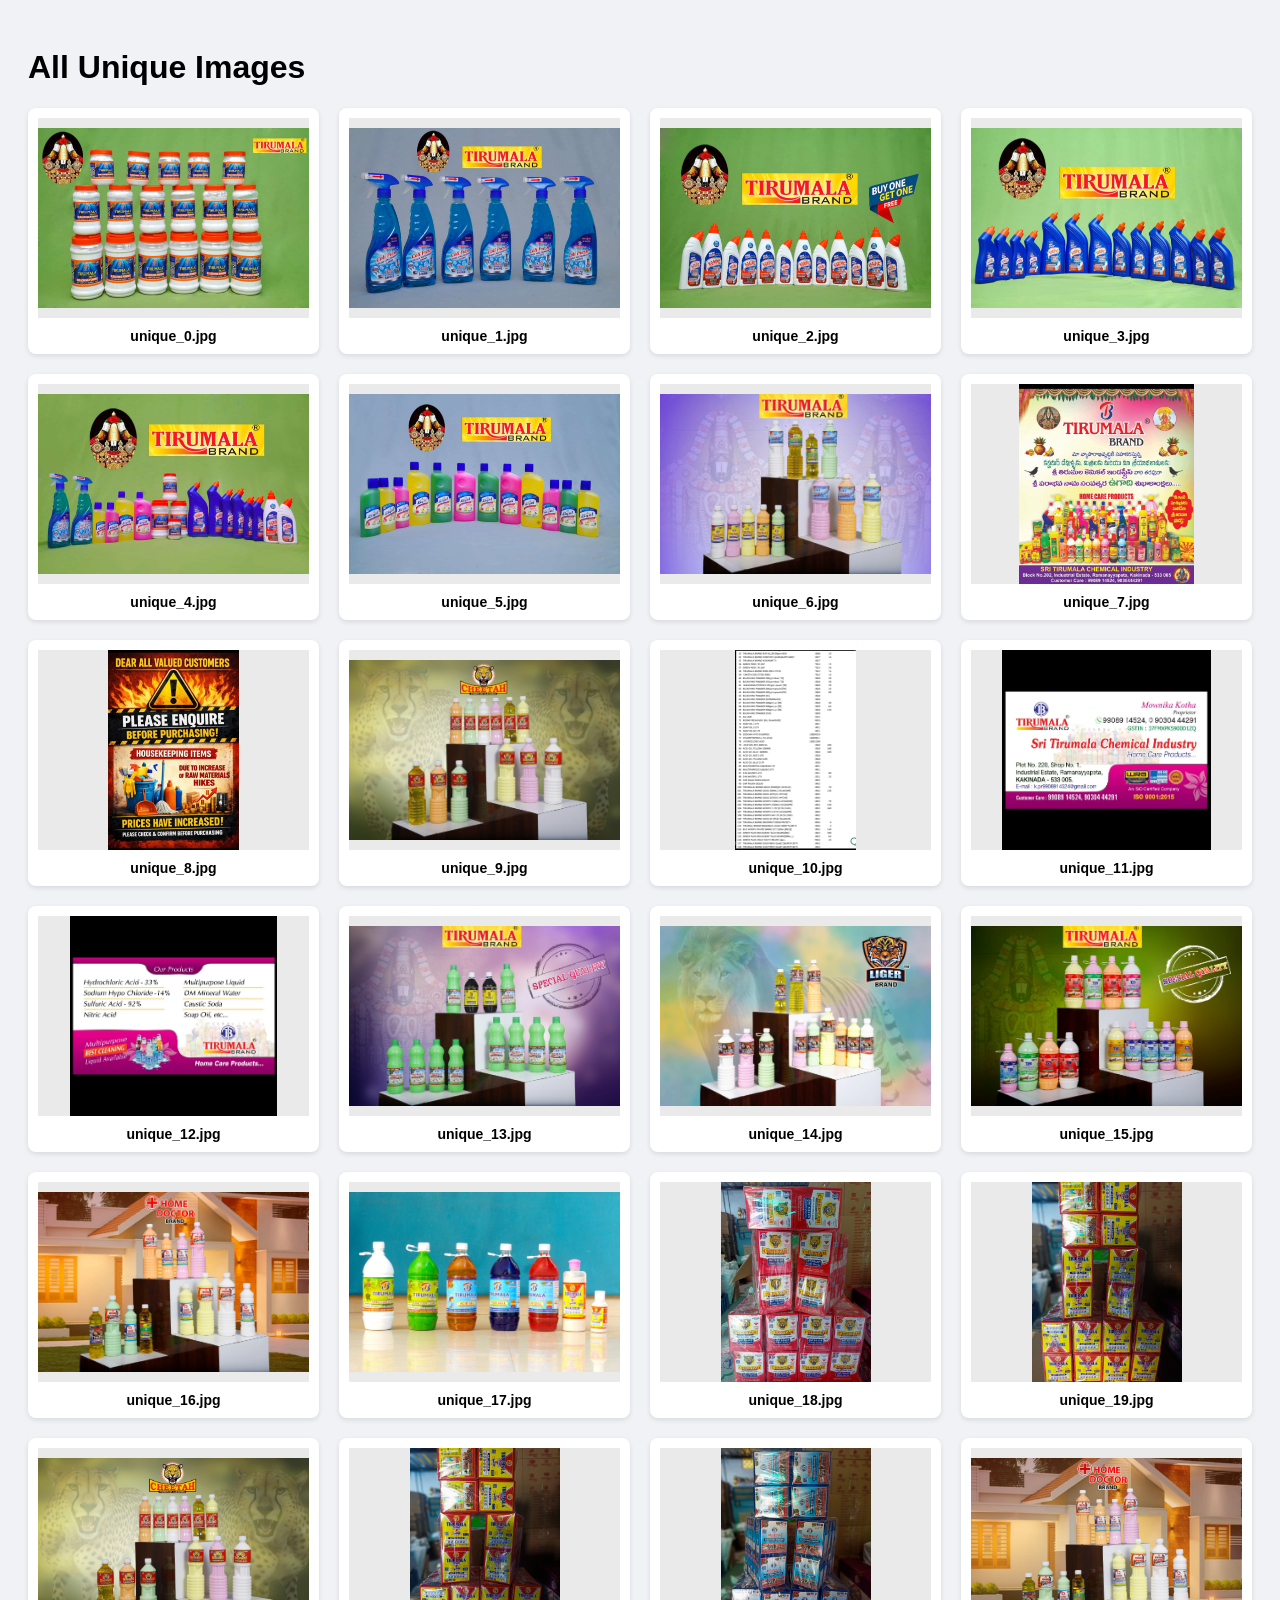
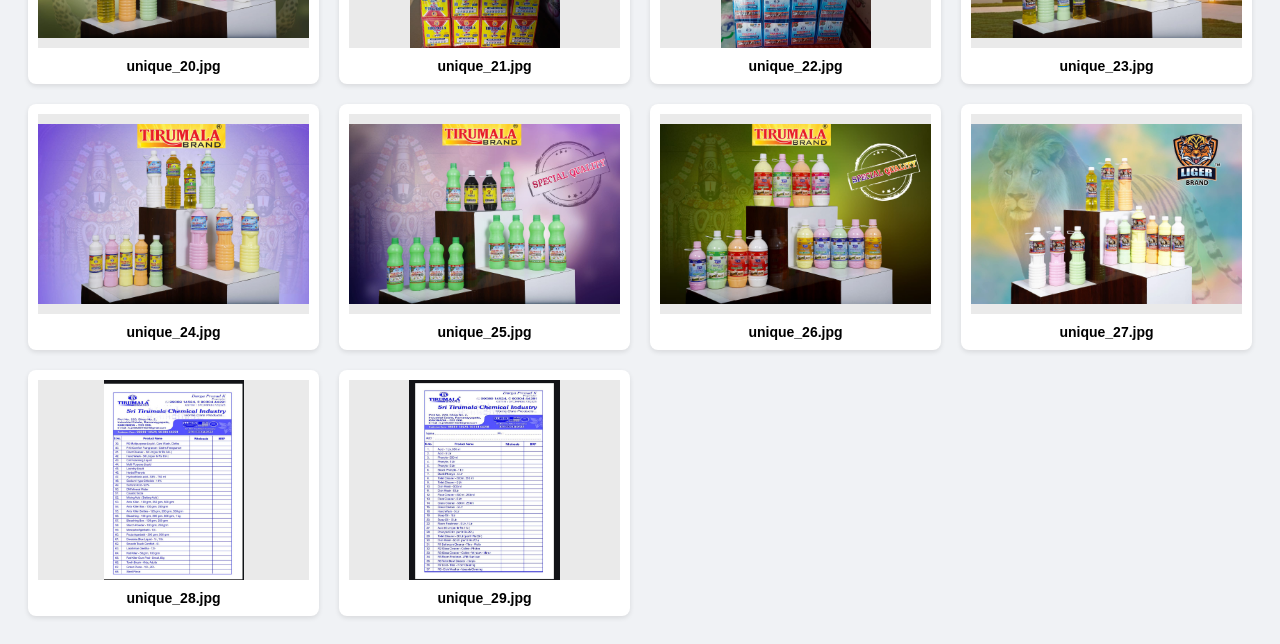
<file: all_gallery.html>
<!DOCTYPE html>
<html lang="en">
<head>
    <meta charset="UTF-8">
    <meta name="viewport" content="width=device-width, initial-scale=1.0">
    <title>All Unique Images Gallery</title>
    <style>
        body {
            font-family: Arial, sans-serif;
            background-color: #f0f2f5;
            padding: 20px;
        }
        .grid {
            display: grid;
            grid-template-columns: repeat(auto-fill, minmax(250px, 1fr));
            gap: 20px;
        }
        .card {
            background: #fff;
            border-radius: 8px;
            overflow: hidden;
            box-shadow: 0 2px 5px rgba(0,0,0,0.1);
            text-align: center;
            padding: 10px;
        }
        .img-container {
            height: 200px;
            display: flex;
            justify-content: center;
            align-items: center;
            background: #eaeaea;
        }
        .img-container img {
            max-height: 100%;
            max-width: 100%;
            object-fit: contain;
        }
        .title {
            margin-top: 10px;
            font-weight: bold;
            font-size: 14px;
        }
    </style>
</head>
<body>
    <h1>All Unique Images</h1>
    <div class="grid">

            <div class="card">
                <div class="img-container">
                    <img src="assets/unique_0.jpg" alt="unique_0.jpg">
                </div>
                <div class="title">unique_0.jpg</div>
            </div>
            <div class="card">
                <div class="img-container">
                    <img src="assets/unique_1.jpg" alt="unique_1.jpg">
                </div>
                <div class="title">unique_1.jpg</div>
            </div>
            <div class="card">
                <div class="img-container">
                    <img src="assets/unique_2.jpg" alt="unique_2.jpg">
                </div>
                <div class="title">unique_2.jpg</div>
            </div>
            <div class="card">
                <div class="img-container">
                    <img src="assets/unique_3.jpg" alt="unique_3.jpg">
                </div>
                <div class="title">unique_3.jpg</div>
            </div>
            <div class="card">
                <div class="img-container">
                    <img src="assets/unique_4.jpg" alt="unique_4.jpg">
                </div>
                <div class="title">unique_4.jpg</div>
            </div>
            <div class="card">
                <div class="img-container">
                    <img src="assets/unique_5.jpg" alt="unique_5.jpg">
                </div>
                <div class="title">unique_5.jpg</div>
            </div>
            <div class="card">
                <div class="img-container">
                    <img src="assets/unique_6.jpg" alt="unique_6.jpg">
                </div>
                <div class="title">unique_6.jpg</div>
            </div>
            <div class="card">
                <div class="img-container">
                    <img src="assets/unique_7.jpg" alt="unique_7.jpg">
                </div>
                <div class="title">unique_7.jpg</div>
            </div>
            <div class="card">
                <div class="img-container">
                    <img src="assets/unique_8.jpg" alt="unique_8.jpg">
                </div>
                <div class="title">unique_8.jpg</div>
            </div>
            <div class="card">
                <div class="img-container">
                    <img src="assets/unique_9.jpg" alt="unique_9.jpg">
                </div>
                <div class="title">unique_9.jpg</div>
            </div>
            <div class="card">
                <div class="img-container">
                    <img src="assets/unique_10.jpg" alt="unique_10.jpg">
                </div>
                <div class="title">unique_10.jpg</div>
            </div>
            <div class="card">
                <div class="img-container">
                    <img src="assets/unique_11.jpg" alt="unique_11.jpg">
                </div>
                <div class="title">unique_11.jpg</div>
            </div>
            <div class="card">
                <div class="img-container">
                    <img src="assets/unique_12.jpg" alt="unique_12.jpg">
                </div>
                <div class="title">unique_12.jpg</div>
            </div>
            <div class="card">
                <div class="img-container">
                    <img src="assets/unique_13.jpg" alt="unique_13.jpg">
                </div>
                <div class="title">unique_13.jpg</div>
            </div>
            <div class="card">
                <div class="img-container">
                    <img src="assets/unique_14.jpg" alt="unique_14.jpg">
                </div>
                <div class="title">unique_14.jpg</div>
            </div>
            <div class="card">
                <div class="img-container">
                    <img src="assets/unique_15.jpg" alt="unique_15.jpg">
                </div>
                <div class="title">unique_15.jpg</div>
            </div>
            <div class="card">
                <div class="img-container">
                    <img src="assets/unique_16.jpg" alt="unique_16.jpg">
                </div>
                <div class="title">unique_16.jpg</div>
            </div>
            <div class="card">
                <div class="img-container">
                    <img src="assets/unique_17.jpg" alt="unique_17.jpg">
                </div>
                <div class="title">unique_17.jpg</div>
            </div>
            <div class="card">
                <div class="img-container">
                    <img src="assets/unique_18.jpg" alt="unique_18.jpg">
                </div>
                <div class="title">unique_18.jpg</div>
            </div>
            <div class="card">
                <div class="img-container">
                    <img src="assets/unique_19.jpg" alt="unique_19.jpg">
                </div>
                <div class="title">unique_19.jpg</div>
            </div>
            <div class="card">
                <div class="img-container">
                    <img src="assets/unique_20.jpg" alt="unique_20.jpg">
                </div>
                <div class="title">unique_20.jpg</div>
            </div>
            <div class="card">
                <div class="img-container">
                    <img src="assets/unique_21.jpg" alt="unique_21.jpg">
                </div>
                <div class="title">unique_21.jpg</div>
            </div>
            <div class="card">
                <div class="img-container">
                    <img src="assets/unique_22.jpg" alt="unique_22.jpg">
                </div>
                <div class="title">unique_22.jpg</div>
            </div>
            <div class="card">
                <div class="img-container">
                    <img src="assets/unique_23.jpg" alt="unique_23.jpg">
                </div>
                <div class="title">unique_23.jpg</div>
            </div>
            <div class="card">
                <div class="img-container">
                    <img src="assets/unique_24.jpg" alt="unique_24.jpg">
                </div>
                <div class="title">unique_24.jpg</div>
            </div>
            <div class="card">
                <div class="img-container">
                    <img src="assets/unique_25.jpg" alt="unique_25.jpg">
                </div>
                <div class="title">unique_25.jpg</div>
            </div>
            <div class="card">
                <div class="img-container">
                    <img src="assets/unique_26.jpg" alt="unique_26.jpg">
                </div>
                <div class="title">unique_26.jpg</div>
            </div>
            <div class="card">
                <div class="img-container">
                    <img src="assets/unique_27.jpg" alt="unique_27.jpg">
                </div>
                <div class="title">unique_27.jpg</div>
            </div>
            <div class="card">
                <div class="img-container">
                    <img src="assets/unique_28.jpg" alt="unique_28.jpg">
                </div>
                <div class="title">unique_28.jpg</div>
            </div>
            <div class="card">
                <div class="img-container">
                    <img src="assets/unique_29.jpg" alt="unique_29.jpg">
                </div>
                <div class="title">unique_29.jpg</div>
            </div>
    </div>
</body>
</html>
</file>
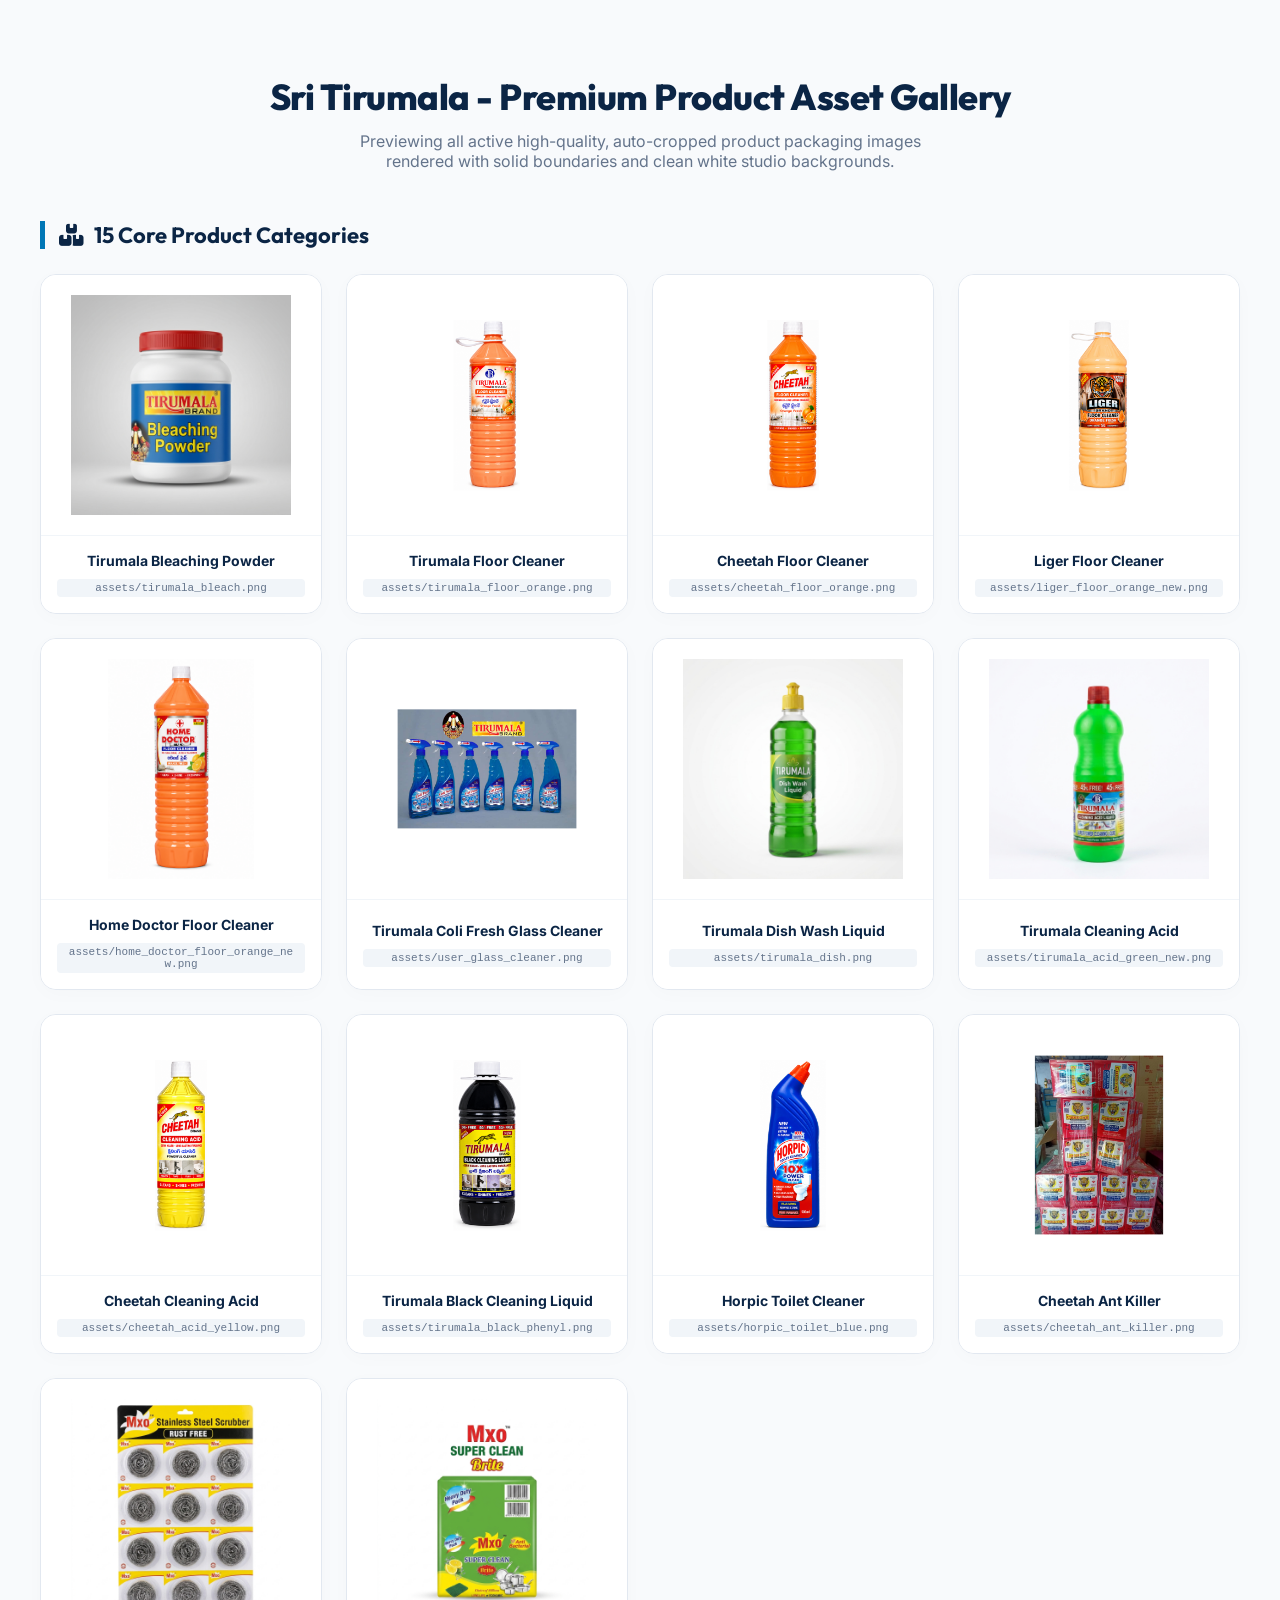
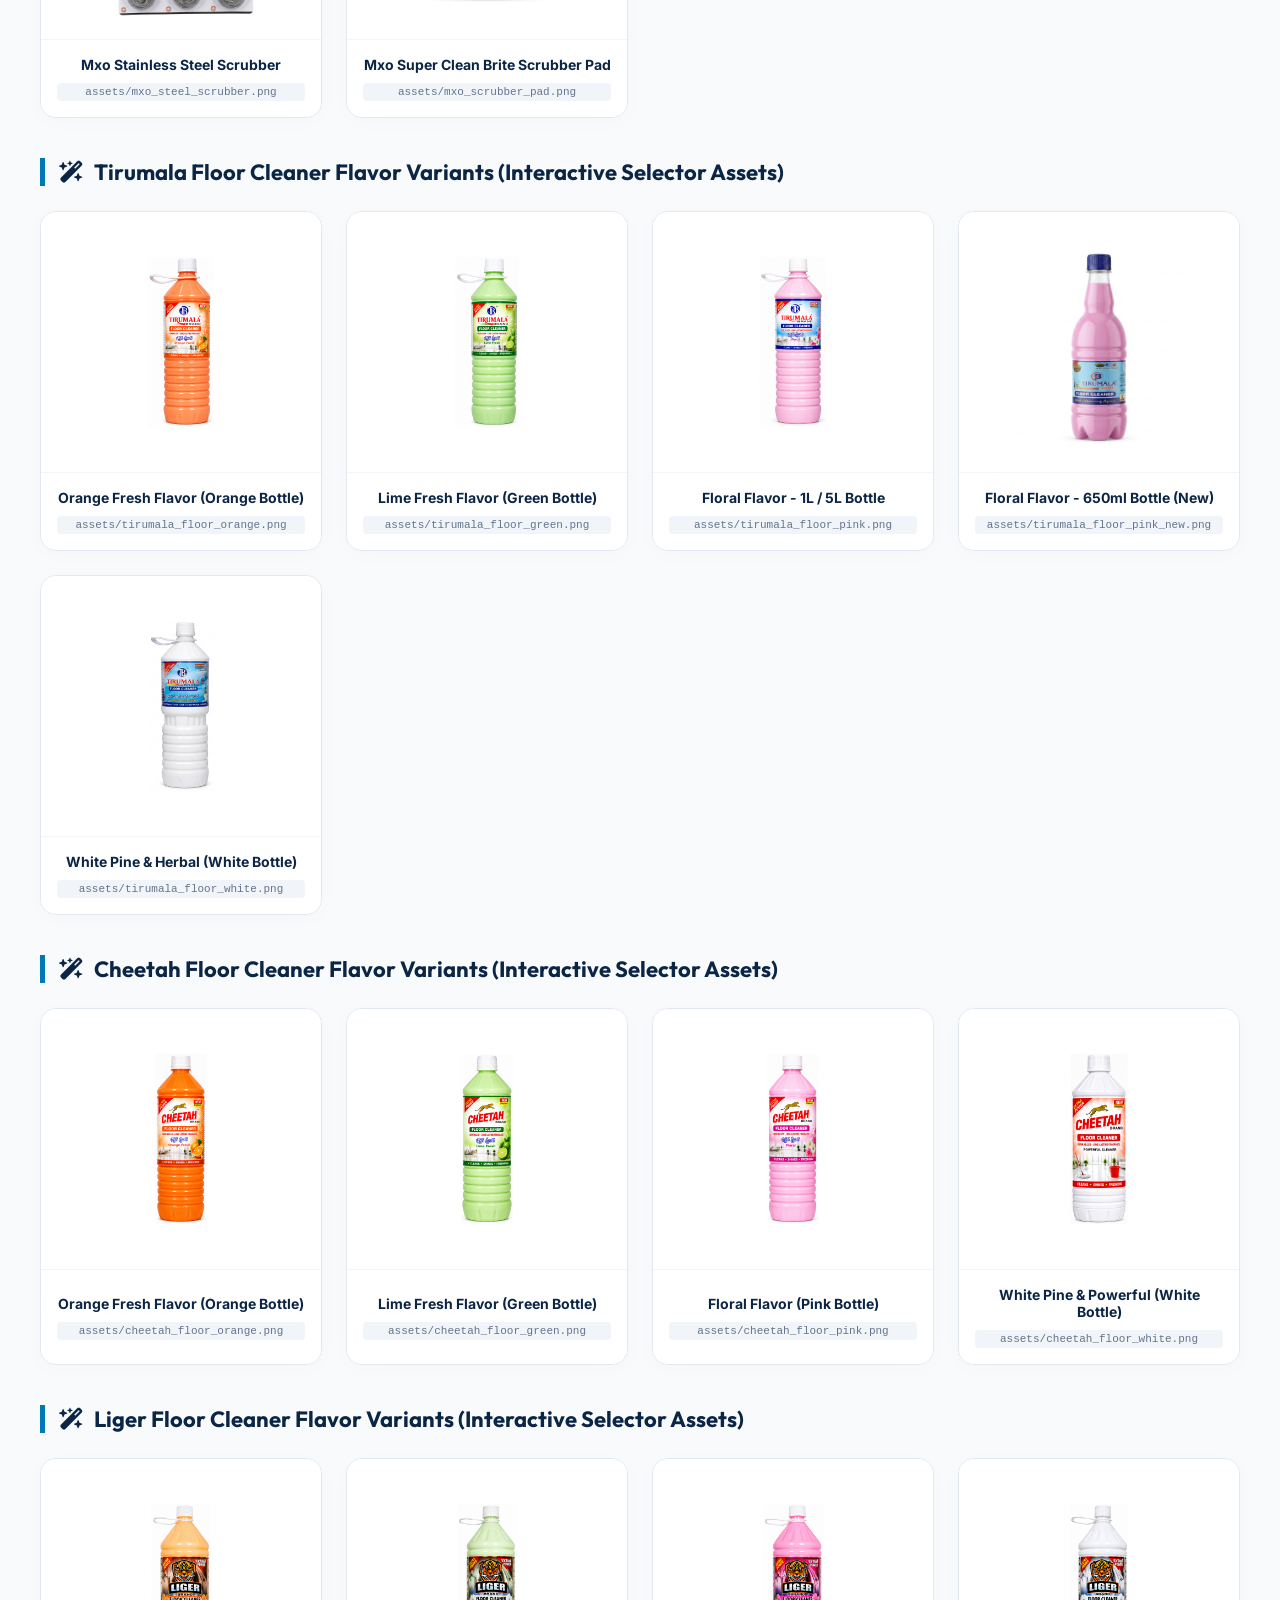
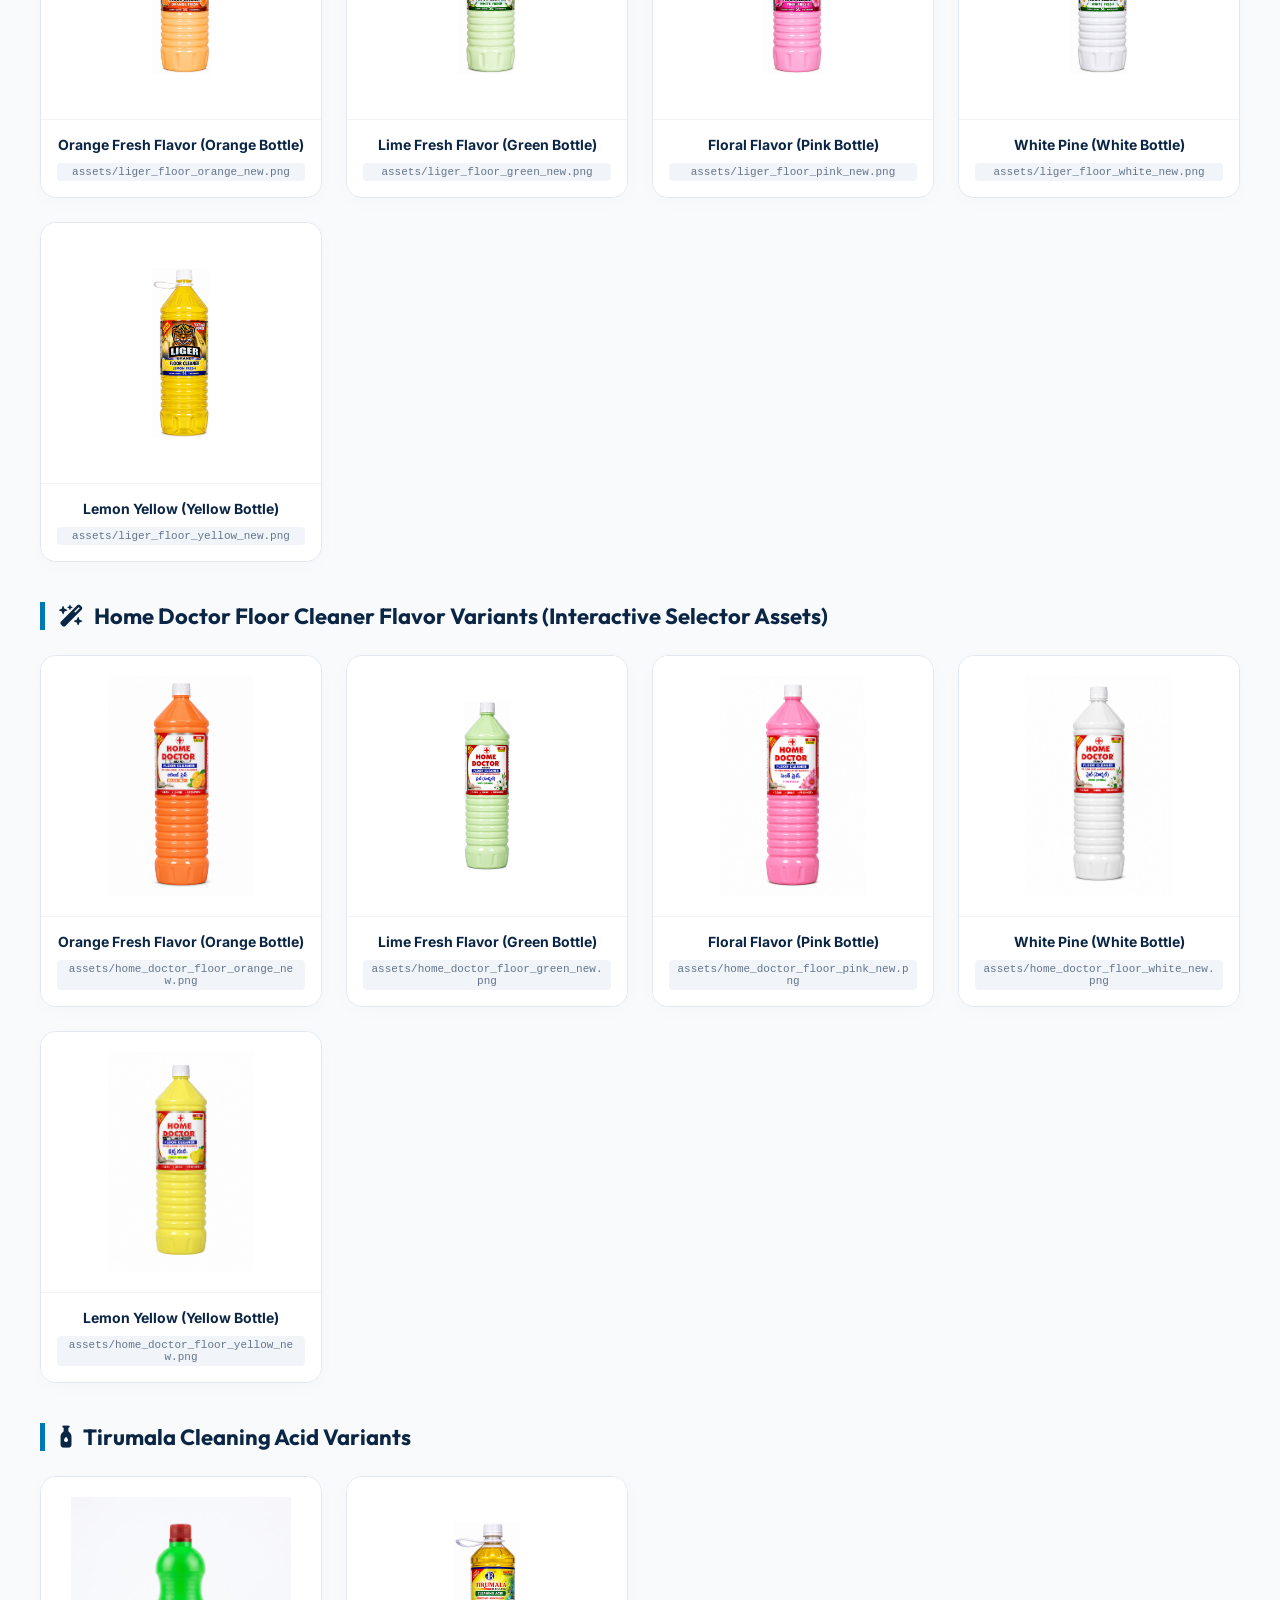
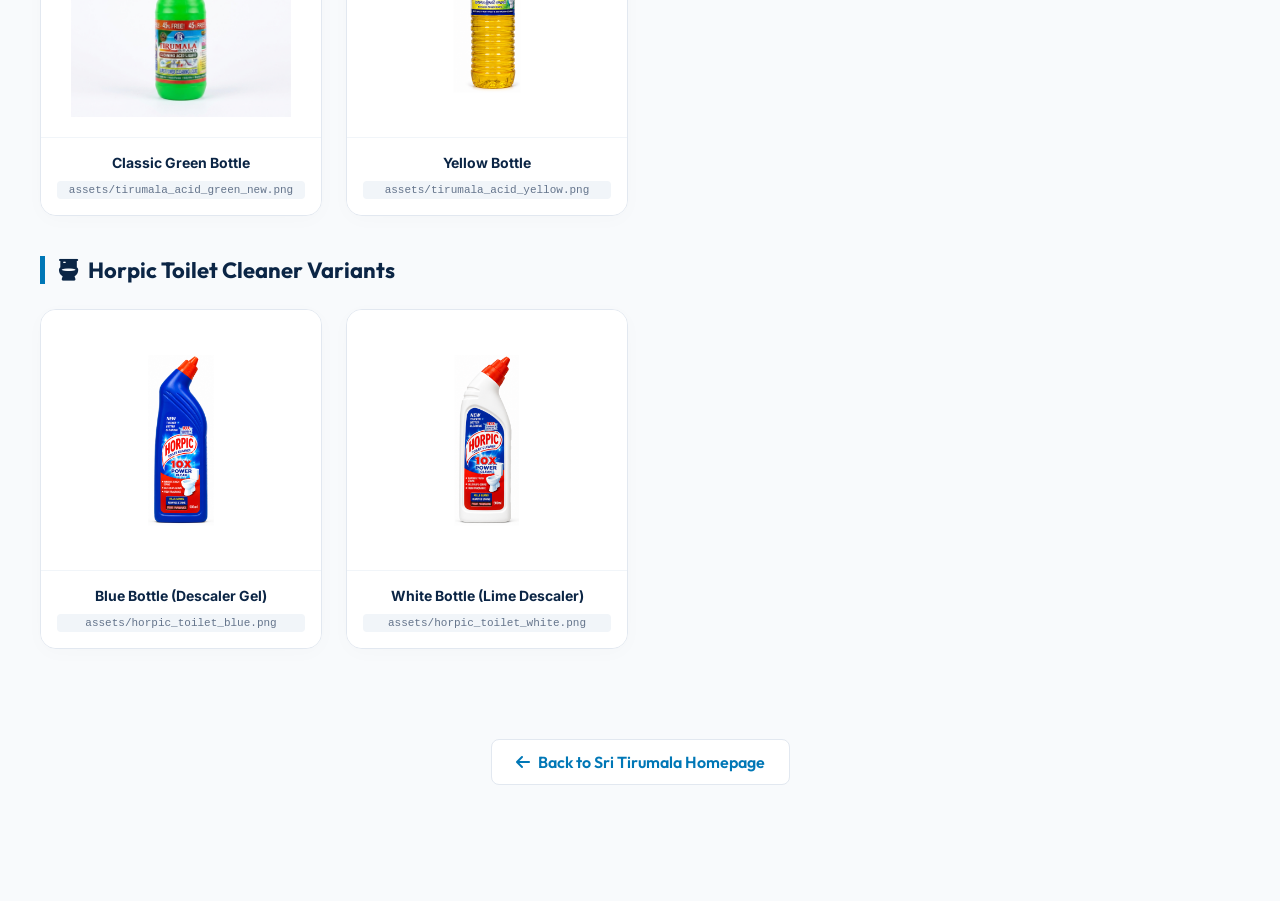
<file: gallery.html>
<!DOCTYPE html>
<html lang="en">
<head>
    <meta charset="UTF-8">
    <meta name="viewport" content="width=device-width, initial-scale=1.0">
    <title>Sri Tirumala - Branded E-commerce Product Gallery</title>
    <link href="https://fonts.googleapis.com/css2?family=Outfit:wght@400;600;700;800&family=Inter:wght@400;500;600&display=swap" rel="stylesheet">
    <link rel="stylesheet" href="https://cdnjs.cloudflare.com/ajax/libs/font-awesome/6.4.0/css/all.min.css">
    <style>
        :root {
            --primary-dark: #071624;
            --primary-navy: #0b2545;
            --accent-blue: #0077b6;
            --accent-teal: #00b4d8;
            --bg-light-gray: #f8fafc;
            --text-dark: #0f172a;
            --text-muted: #64748b;
            --transition-smooth: all 0.3s cubic-bezier(0.4, 0, 0.2, 1);
        }
        
        body {
            font-family: 'Inter', sans-serif;
            background-color: var(--bg-light-gray);
            color: var(--text-dark);
            padding: 50px 20px;
            margin: 0;
        }
        
        .header {
            max-width: 1200px;
            margin: 0 auto 50px auto;
            text-align: center;
        }
        
        .header h1 {
            font-family: 'Outfit', sans-serif;
            color: var(--primary-navy);
            font-size: 36px;
            font-weight: 800;
            margin-bottom: 12px;
            letter-spacing: -0.5px;
        }
        
        .header p {
            color: var(--text-muted);
            font-size: 16px;
            max-width: 600px;
            margin: 0 auto;
        }
        
        .section-container {
            max-width: 1200px;
            margin: 40px auto;
        }
        
        .section-title {
            font-family: 'Outfit', sans-serif;
            font-size: 22px;
            font-weight: 700;
            color: var(--primary-navy);
            border-left: 5px solid var(--accent-blue);
            padding-left: 14px;
            margin-bottom: 25px;
            display: flex;
            align-items: center;
            gap: 10px;
        }
        
        .final-grid {
            display: grid;
            grid-template-columns: repeat(auto-fill, minmax(260px, 1fr));
            gap: 24px;
        }
        
        .final-card {
            background-color: #ffffff;
            border-radius: 16px;
            overflow: hidden;
            border: 1px solid #e2e8f0;
            box-shadow: 0 4px 20px rgba(15, 23, 42, 0.02);
            text-align: center;
            transition: var(--transition-smooth);
            display: flex;
            flex-direction: column;
        }
        
        .final-card:hover {
            transform: translateY(-5px);
            box-shadow: 0 12px 30px rgba(0, 119, 182, 0.08);
            border-color: rgba(0, 119, 182, 0.15);
        }
        
        .final-img-container {
            height: 220px;
            display: flex;
            justify-content: center;
            align-items: center;
            background-color: #ffffff;
            padding: 20px;
            position: relative;
        }
        
        .final-img-container img {
            max-height: 100%;
            max-width: 100%;
            object-fit: contain;
            transition: var(--transition-smooth);
        }
        
        .final-card:hover .final-img-container img {
            transform: scale(1.04);
        }
        
        .final-title {
            padding: 16px;
            font-size: 14px;
            font-weight: 700;
            background-color: #ffffff;
            border-top: 1px solid #f1f5f9;
            color: var(--primary-navy);
            flex-grow: 1;
            display: flex;
            flex-direction: column;
            justify-content: center;
            gap: 4px;
        }
        
        .final-title code {
            font-size: 11px;
            font-weight: 500;
            color: var(--text-muted);
            background-color: #f1f5f9;
            padding: 3px 8px;
            border-radius: 4px;
            word-break: break-all;
            margin-top: 6px;
            display: inline-block;
        }
        
        .back-link {
            display: inline-flex;
            align-items: center;
            gap: 8px;
            margin-top: 40px;
            color: var(--accent-blue);
            font-weight: 600;
            text-decoration: none;
            font-family: 'Outfit', sans-serif;
            transition: var(--transition-smooth);
            background-color: #ffffff;
            padding: 12px 24px;
            border-radius: 8px;
            border: 1.5px solid #e2e8f0;
        }
        
        .back-link:hover {
            color: #ffffff;
            background-color: var(--accent-blue);
            border-color: var(--accent-blue);
            transform: translateY(-2px);
            box-shadow: 0 4px 12px rgba(0, 119, 182, 0.15);
        }
    </style>
</head>
<body>
    <div class="header">
        <h1>Sri Tirumala - Premium Product Asset Gallery</h1>
        <p>Previewing all active high-quality, auto-cropped product packaging images rendered with solid boundaries and clean white studio backgrounds.</p>
    </div>

    <!-- 1. Core 15 Categories -->
    <div class="section-container">
        <div class="section-title"><i class="fa-solid fa-boxes-stacked"></i> 15 Core Product Categories</div>
        <div class="final-grid">
            <div class="final-card">
                <div class="final-img-container">
                    <img src="assets/tirumala_bleach.png" alt="Tirumala Bleaching Powder">
                </div>
                <div class="final-title">Tirumala Bleaching Powder<code>assets/tirumala_bleach.png</code></div>
            </div>
            <div class="final-card">
                <div class="final-img-container">
                    <img src="assets/tirumala_floor_orange.png" alt="Tirumala Floor Cleaner">
                </div>
                <div class="final-title">Tirumala Floor Cleaner<code>assets/tirumala_floor_orange.png</code></div>
            </div>
            <div class="final-card">
                <div class="final-img-container">
                    <img src="assets/cheetah_floor_orange.png" alt="Cheetah Floor Cleaner">
                </div>
                <div class="final-title">Cheetah Floor Cleaner<code>assets/cheetah_floor_orange.png</code></div>
            </div>
            <div class="final-card">
                <div class="final-img-container">
                    <img src="assets/liger_floor_orange_new.png" alt="Liger Floor Cleaner">
                </div>
                <div class="final-title">Liger Floor Cleaner<code>assets/liger_floor_orange_new.png</code></div>
            </div>
            <div class="final-card">
                <div class="final-img-container">
                    <img src="assets/home_doctor_floor_orange_new.png" alt="Home Doctor Floor Cleaner">
                </div>
                <div class="final-title">Home Doctor Floor Cleaner<code>assets/home_doctor_floor_orange_new.png</code></div>
            </div>
            <div class="final-card">
                <div class="final-img-container">
                    <img src="assets/user_glass_cleaner.png" alt="Tirumala Coli Fresh Glass Cleaner">
                </div>
                <div class="final-title">Tirumala Coli Fresh Glass Cleaner<code>assets/user_glass_cleaner.png</code></div>
            </div>
            <div class="final-card">
                <div class="final-img-container">
                    <img src="assets/tirumala_dish.png" alt="Tirumala Dish Wash Liquid">
                </div>
                <div class="final-title">Tirumala Dish Wash Liquid<code>assets/tirumala_dish.png</code></div>
            </div>
            <div class="final-card">
                <div class="final-img-container">
                    <img src="assets/tirumala_acid_green_new.png" alt="Tirumala Cleaning Acid">
                </div>
                <div class="final-title">Tirumala Cleaning Acid<code>assets/tirumala_acid_green_new.png</code></div>
            </div>
            <div class="final-card">
                <div class="final-img-container">
                    <img src="assets/cheetah_acid_yellow.png" alt="Cheetah Cleaning Acid">
                </div>
                <div class="final-title">Cheetah Cleaning Acid<code>assets/cheetah_acid_yellow.png</code></div>
            </div>
            <div class="final-card">
                <div class="final-img-container">
                    <img src="assets/tirumala_black_phenyl.png" alt="Tirumala Black Cleaning Liquid">
                </div>
                <div class="final-title">Tirumala Black Cleaning Liquid<code>assets/tirumala_black_phenyl.png</code></div>
            </div>
            <div class="final-card">
                <div class="final-img-container">
                    <img src="assets/horpic_toilet_blue.png" alt="Horpic Toilet Cleaner">
                </div>
                <div class="final-title">Horpic Toilet Cleaner<code>assets/horpic_toilet_blue.png</code></div>
            </div>
            <div class="final-card">
                <div class="final-img-container">
                    <img src="assets/cheetah_ant_killer.png" alt="Cheetah Ant Killer">
                </div>
                <div class="final-title">Cheetah Ant Killer<code>assets/cheetah_ant_killer.png</code></div>
            </div>
            <div class="final-card">
                <div class="final-img-container">
                    <img src="assets/mxo_steel_scrubber.png" alt="Mxo Stainless Steel Scrubber">
                </div>
                <div class="final-title">Mxo Stainless Steel Scrubber<code>assets/mxo_steel_scrubber.png</code></div>
            </div>
            <div class="final-card">
                <div class="final-img-container">
                    <img src="assets/mxo_scrubber_pad.png" alt="Mxo Super Clean Brite Scrubber Pad">
                </div>
                <div class="final-title">Mxo Super Clean Brite Scrubber Pad<code>assets/mxo_scrubber_pad.png</code></div>
            </div>
        </div>
    </div>

    <!-- 2. Tirumala Floor Cleaner Variants -->
    <div class="section-container">
        <div class="section-title"><i class="fa-solid fa-wand-magic-sparkles"></i> Tirumala Floor Cleaner Flavor Variants (Interactive Selector Assets)</div>
        <div class="final-grid">
            <div class="final-card">
                <div class="final-img-container">
                    <img src="assets/tirumala_floor_orange.png" alt="Orange Fresh">
                </div>
                <div class="final-title">Orange Fresh Flavor (Orange Bottle)<code>assets/tirumala_floor_orange.png</code></div>
            </div>
            <div class="final-card">
                <div class="final-img-container">
                    <img src="assets/tirumala_floor_green.png" alt="Lime Fresh">
                </div>
                <div class="final-title">Lime Fresh Flavor (Green Bottle)<code>assets/tirumala_floor_green.png</code></div>
            </div>
            <div class="final-card">
                <div class="final-img-container">
                    <img src="assets/tirumala_floor_pink.png" alt="Floral 1L/5L">
                </div>
                <div class="final-title">Floral Flavor - 1L / 5L Bottle<code>assets/tirumala_floor_pink.png</code></div>
            </div>
            <div class="final-card">
                <div class="final-img-container">
                    <img src="assets/tirumala_floor_pink_new.png" alt="Floral 650ml">
                </div>
                <div class="final-title">Floral Flavor - 650ml Bottle (New)<code>assets/tirumala_floor_pink_new.png</code></div>
            </div>
            <div class="final-card">
                <div class="final-img-container">
                    <img src="assets/tirumala_floor_white.png" alt="White (Herbal)">
                </div>
                <div class="final-title">White Pine & Herbal (White Bottle)<code>assets/tirumala_floor_white.png</code></div>
            </div>
        </div>
    </div>

    <!-- 3. Cheetah Floor Cleaner Variants -->
    <div class="section-container">
        <div class="section-title"><i class="fa-solid fa-wand-magic-sparkles"></i> Cheetah Floor Cleaner Flavor Variants (Interactive Selector Assets)</div>
        <div class="final-grid">
            <div class="final-card">
                <div class="final-img-container">
                    <img src="assets/cheetah_floor_orange.png" alt="Orange Fresh">
                </div>
                <div class="final-title">Orange Fresh Flavor (Orange Bottle)<code>assets/cheetah_floor_orange.png</code></div>
            </div>
            <div class="final-card">
                <div class="final-img-container">
                    <img src="assets/cheetah_floor_green.png" alt="Lime Fresh">
                </div>
                <div class="final-title">Lime Fresh Flavor (Green Bottle)<code>assets/cheetah_floor_green.png</code></div>
            </div>
            <div class="final-card">
                <div class="final-img-container">
                    <img src="assets/cheetah_floor_pink.png" alt="Floral">
                </div>
                <div class="final-title">Floral Flavor (Pink Bottle)<code>assets/cheetah_floor_pink.png</code></div>
            </div>
            <div class="final-card">
                <div class="final-img-container">
                    <img src="assets/cheetah_floor_white.png" alt="White (Powerful)">
                </div>
                <div class="final-title">White Pine & Powerful (White Bottle)<code>assets/cheetah_floor_white.png</code></div>
            </div>
        </div>
    </div>

    <!-- 4. Liger Floor Cleaner Variants -->
    <div class="section-container">
        <div class="section-title"><i class="fa-solid fa-wand-magic-sparkles"></i> Liger Floor Cleaner Flavor Variants (Interactive Selector Assets)</div>
        <div class="final-grid">
            <div class="final-card">
                <div class="final-img-container">
                    <img src="assets/liger_floor_orange_new.png" alt="Orange Fresh">
                </div>
                <div class="final-title">Orange Fresh Flavor (Orange Bottle)<code>assets/liger_floor_orange_new.png</code></div>
            </div>
            <div class="final-card">
                <div class="final-img-container">
                    <img src="assets/liger_floor_green_new.png" alt="Lime Fresh">
                </div>
                <div class="final-title">Lime Fresh Flavor (Green Bottle)<code>assets/liger_floor_green_new.png</code></div>
            </div>
            <div class="final-card">
                <div class="final-img-container">
                    <img src="assets/liger_floor_pink_new.png" alt="Floral">
                </div>
                <div class="final-title">Floral Flavor (Pink Bottle)<code>assets/liger_floor_pink_new.png</code></div>
            </div>
            <div class="final-card">
                <div class="final-img-container">
                    <img src="assets/liger_floor_white_new.png" alt="White (Pine)">
                </div>
                <div class="final-title">White Pine (White Bottle)<code>assets/liger_floor_white_new.png</code></div>
            </div>
            <div class="final-card">
                <div class="final-img-container">
                    <img src="assets/liger_floor_yellow_new.png" alt="Lemon Yellow">
                </div>
                <div class="final-title">Lemon Yellow (Yellow Bottle)<code>assets/liger_floor_yellow_new.png</code></div>
            </div>
        </div>
    </div>

    <!-- 5. Home Doctor Floor Cleaner Variants -->
    <div class="section-container">
        <div class="section-title"><i class="fa-solid fa-wand-magic-sparkles"></i> Home Doctor Floor Cleaner Flavor Variants (Interactive Selector Assets)</div>
        <div class="final-grid">
            <div class="final-card">
                <div class="final-img-container">
                    <img src="assets/home_doctor_floor_orange_new.png" alt="Orange Fresh">
                </div>
                <div class="final-title">Orange Fresh Flavor (Orange Bottle)<code>assets/home_doctor_floor_orange_new.png</code></div>
            </div>
            <div class="final-card">
                <div class="final-img-container">
                    <img src="assets/home_doctor_floor_green_new.png" alt="Lime Fresh">
                </div>
                <div class="final-title">Lime Fresh Flavor (Green Bottle)<code>assets/home_doctor_floor_green_new.png</code></div>
            </div>
            <div class="final-card">
                <div class="final-img-container">
                    <img src="assets/home_doctor_floor_pink_new.png" alt="Floral">
                </div>
                <div class="final-title">Floral Flavor (Pink Bottle)<code>assets/home_doctor_floor_pink_new.png</code></div>
            </div>
            <div class="final-card">
                <div class="final-img-container">
                    <img src="assets/home_doctor_floor_white_new.png" alt="White (Pine)">
                </div>
                <div class="final-title">White Pine (White Bottle)<code>assets/home_doctor_floor_white_new.png</code></div>
            </div>
            <div class="final-card">
                <div class="final-img-container">
                    <img src="assets/home_doctor_floor_yellow_new.png" alt="Lemon Yellow">
                </div>
                <div class="final-title">Lemon Yellow (Yellow Bottle)<code>assets/home_doctor_floor_yellow_new.png</code></div>
            </div>
        </div>
    </div>

    <!-- 6. Tirumala Cleaning Acid Variants -->
    <div class="section-container">
        <div class="section-title"><i class="fa-solid fa-bottle-droplet"></i> Tirumala Cleaning Acid Variants</div>
        <div class="final-grid">
            <div class="final-card">
                <div class="final-img-container">
                    <img src="assets/tirumala_acid_green_new.png" alt="Tirumala Cleaning Acid Green">
                </div>
                <div class="final-title">Classic Green Bottle<code>assets/tirumala_acid_green_new.png</code></div>
            </div>
            <div class="final-card">
                <div class="final-img-container">
                    <img src="assets/tirumala_acid_yellow.png" alt="Tirumala Cleaning Acid Yellow">
                </div>
                <div class="final-title">Yellow Bottle<code>assets/tirumala_acid_yellow.png</code></div>
            </div>
        </div>
    </div>

    <!-- 7. Horpic Toilet Cleaner Variants -->
    <div class="section-container">
        <div class="section-title"><i class="fa-solid fa-toilet"></i> Horpic Toilet Cleaner Variants</div>
        <div class="final-grid">
            <div class="final-card">
                <div class="final-img-container">
                    <img src="assets/horpic_toilet_blue.png" alt="Horpic Toilet Cleaner Blue">
                </div>
                <div class="final-title">Blue Bottle (Descaler Gel)<code>assets/horpic_toilet_blue.png</code></div>
            </div>
            <div class="final-card">
                <div class="final-img-container">
                    <img src="assets/horpic_toilet_white.png" alt="Horpic Toilet Cleaner White">
                </div>
                <div class="final-title">White Bottle (Lime Descaler)<code>assets/horpic_toilet_white.png</code></div>
            </div>
        </div>
    </div>

    <div style="text-align: center; margin-top: 50px; padding-bottom: 50px;">
        <a href="index.html" class="back-link"><i class="fa-solid fa-arrow-left"></i> Back to Sri Tirumala Homepage</a>
    </div>
</body>
</html>
</file>
